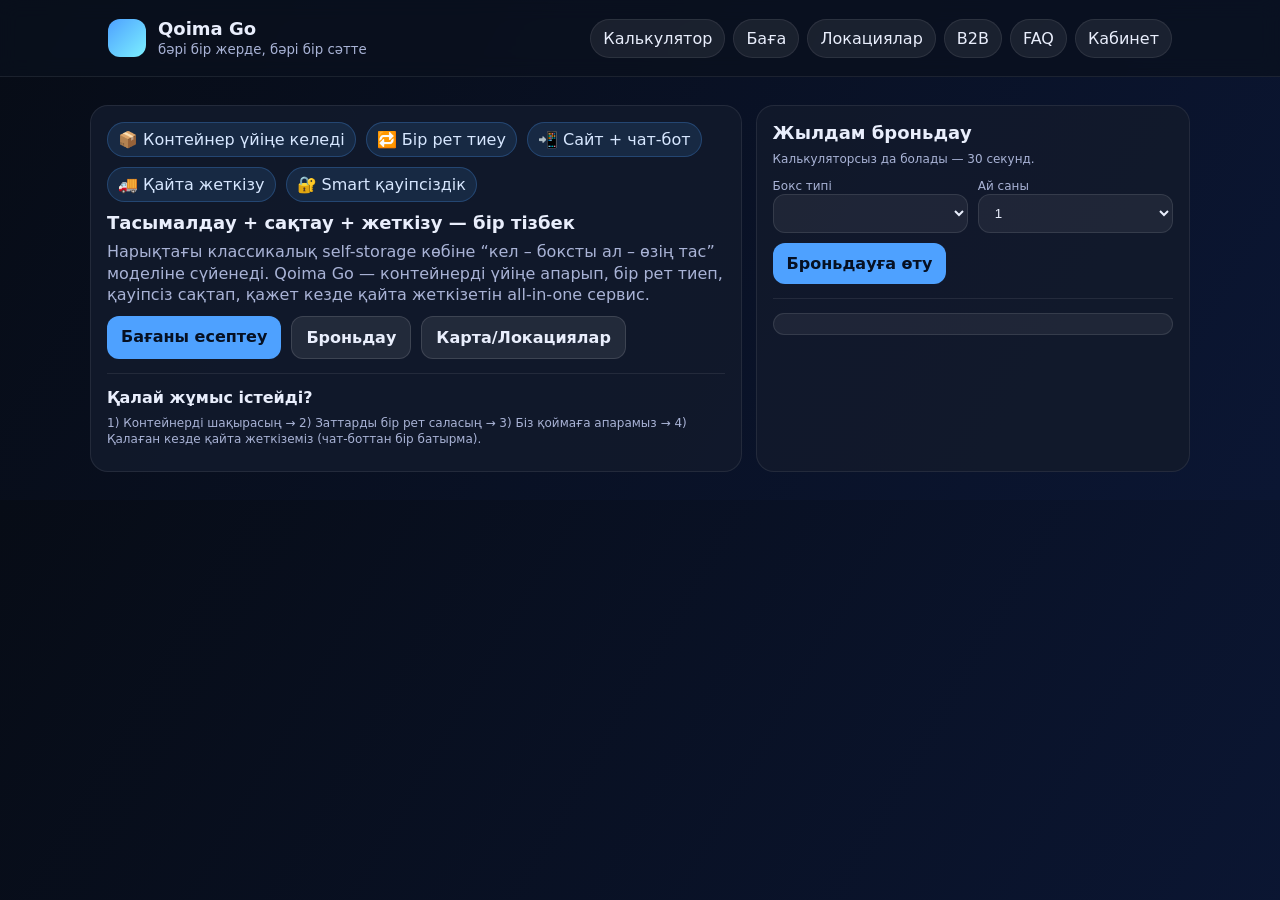
<file: index.html>
<!doctype html>
<html lang="kk">
<head>
  <meta charset="utf-8" />
  <meta name="viewport" content="width=device-width,initial-scale=1" />
  <title>Qoima Go — бәрі бір жерде</title>
  <link rel="stylesheet" href="assets/style.css" />
</head>
<body>
<header class="nav">
  <div class="container nav-inner">
    <div class="brand">
      <div class="logo"></div>
      <div>
        <h1>Qoima Go</h1>
        <small>бәрі бір жерде, бәрі бір сәтте</small>
      </div>
    </div>
    <nav class="menu">
      <a class="pill" href="calculator.html">Калькулятор</a>
      <a class="pill" href="pricing.html">Баға</a>
      <a class="pill" href="locations.html">Локациялар</a>
      <a class="pill" href="b2b.html">B2B</a>
      <a class="pill" href="faq.html">FAQ</a>
      <a class="pill" href="cabinet.html">Кабинет</a>
    </nav>
  </div>
</header>

<main class="container hero">
  <div class="grid">
    <div class="card">
      <div class="kpi">
        <span class="badge">📦 Контейнер үйіңе келеді</span>
        <span class="badge">🔁 Бір рет тиеу</span>
        <span class="badge">📲 Сайт + чат-бот</span>
        <span class="badge">🚚 Қайта жеткізу</span>
        <span class="badge">🔐 Smart қауіпсіздік</span>
      </div>
      <h2 style="margin-top:10px">Тасымалдау + сақтау + жеткізу — бір тізбек</h2>
      <p>
        Нарықтағы классикалық self-storage көбіне “кел – боксты ал – өзің тас” моделіне сүйенеді.
        Qoima Go — контейнерді үйіңе апарып, бір рет тиеп, қауіпсіз сақтап, қажет кезде қайта жеткізетін all-in-one сервис.
      </p>

      <div class="btns">
        <a class="btn" href="calculator.html">Бағаны есептеу</a>
        <a class="btn alt" href="book.html">Броньдау</a>
        <a class="btn alt" href="locations.html">Карта/Локациялар</a>
      </div>

      <div class="hr"></div>
      <h3>Қалай жұмыс істейді?</h3>
      <p class="mini">
        1) Контейнерді шақырасың → 2) Заттарды бір рет саласың → 3) Біз қоймаға апарамыз →
        4) Қалаған кезде қайта жеткіземіз (чат-боттан бір батырма).
      </p>
    </div>

    <div class="card">
      <h2>Жылдам броньдау</h2>
      <p class="mini">Калькуляторсыз да болады — 30 секунд.</p>
      <div class="row">
        <div>
          <label>Бокс типі</label>
          <select id="quickBox"></select>
        </div>
        <div>
          <label>Ай саны</label>
          <select id="quickMonths">
            <option>1</option><option>2</option><option>3</option><option>6</option><option>12</option>
          </select>
        </div>
      </div>
      <div class="btns">
        <a class="btn" id="quickGo" href="book.html">Броньдауға өту</a>
      </div>

      <div class="hr"></div>
      <div class="notice mini">


      <!-- ЧАТ-БОТ (мысал: Elfsight) -->
      <!--
     <script src="assets/data.js"></script>
<script src="assets/app.js"></script>
<script src="assets/chatbot.js"></script>

  <div class="footer">© Qoima Go • Алматы • 24/7 онлайн сервис</div>
</main>

<script src="assets/data.js"></script>
<script src="assets/app.js"></script>
<script>
  const boxSel = document.getElementById("quickBox");
  window.QOIMA.boxTypes.forEach(b=>{
    const o=document.createElement("option");
    o.value=b.id; o.textContent=`${b.title} • ${b.sqm} м²`;
    boxSel.appendChild(o);
  });
  document.getElementById("quickGo").addEventListener("click",(e)=>{
    e.preventDefault();
    const box = boxSel.value;
    const months = document.getElementById("quickMonths").value;
    location.href = `book.html?box=${encodeURIComponent(box)}&months=${encodeURIComponent(months)}`;
  });
</script>
</body>
</html>
</file>
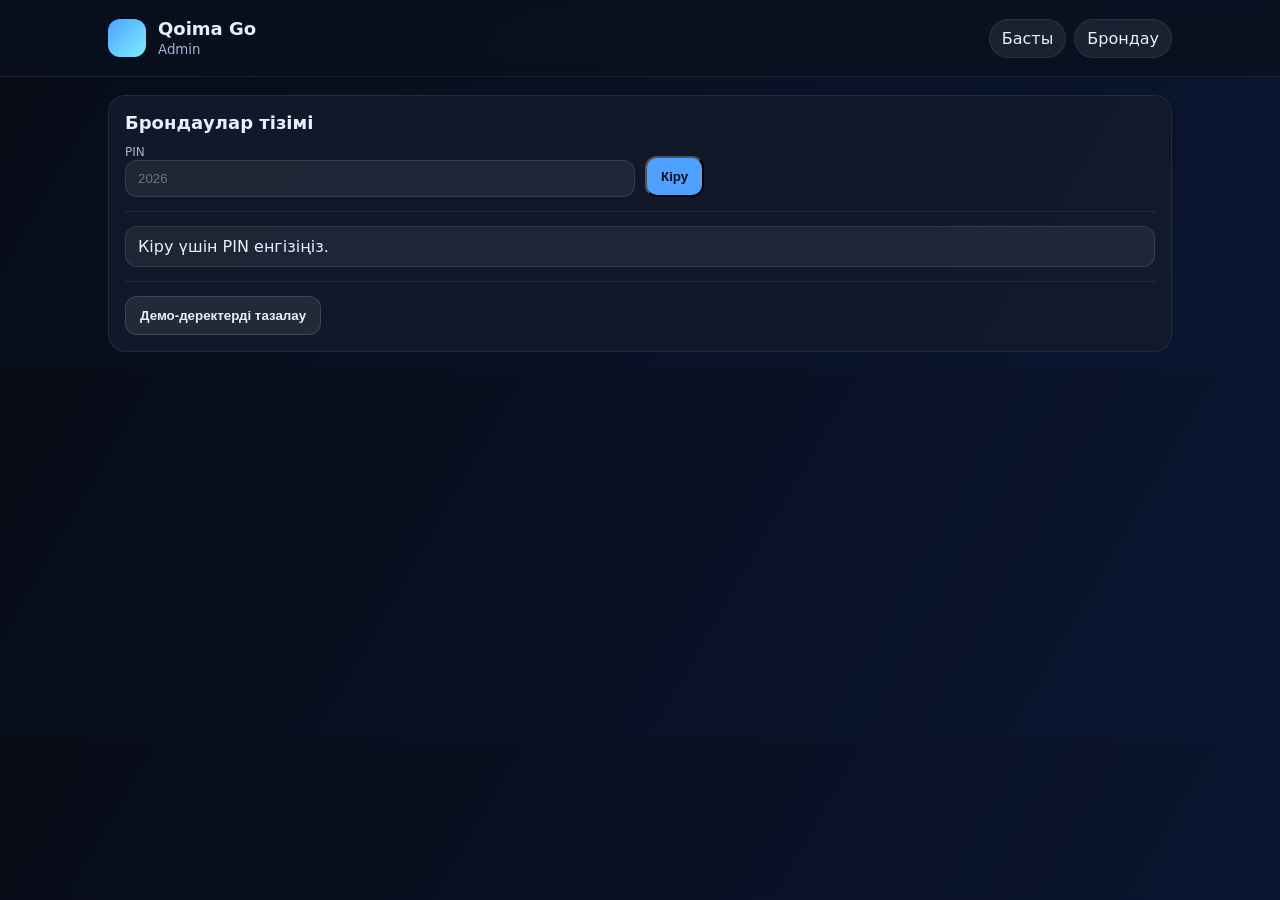
<file: admin.html>
<!doctype html><html lang="kk"><head>
<meta charset="utf-8"/><meta name="viewport" content="width=device-width,initial-scale=1"/>
<title>Admin • Qoima Go</title>
<link rel="stylesheet" href="assets/style.css"/>
</head><body>
<header class="nav"><div class="container nav-inner">
  <div class="brand"><div class="logo"></div><div><h1>Qoima Go</h1><small>Admin</small></div></div>
  <nav class="menu">
    <a class="pill" href="index.html">Басты</a>
    <a class="pill" href="book.html">Брондау</a>
  </nav>
</div></header>

<main class="container">
  <div class="card">
    <h2>Брондаулар тізімі</h2>
    <div class="row">
      <div><label>PIN</label><input id="pin" type="password" placeholder="2026"/></div>
      <div style="display:flex;align-items:flex-end"><button class="btn" id="open">Кіру</button></div>
    </div>
    <div class="hr"></div>
    <div id="out"><div class="notice">Кіру үшін PIN енгізіңіз.</div></div>
    <div class="hr"></div>
    <button class="btn alt" id="wipe" type="button">Демо-деректерді тазалау</button>
  </div>
</main>

<script src="assets/data.js"></script>
<script src="assets/app.js"></script>
<script>
  $("#open").addEventListener("click", ()=>{
    if($("#pin").value !== window.QOIMA.adminPin){
      $("#out").innerHTML = `<div class="notice bad">PIN қате.</div>`;
      return;
    }
    QOIMA_APP.renderAdmin($("#out"));
  });
  $("#wipe").addEventListener("click", ()=>{
    localStorage.removeItem("qoimago_bookings");
    alert("Тазаланды.");
    location.reload();
  });
</script>
</body></html>
</file>
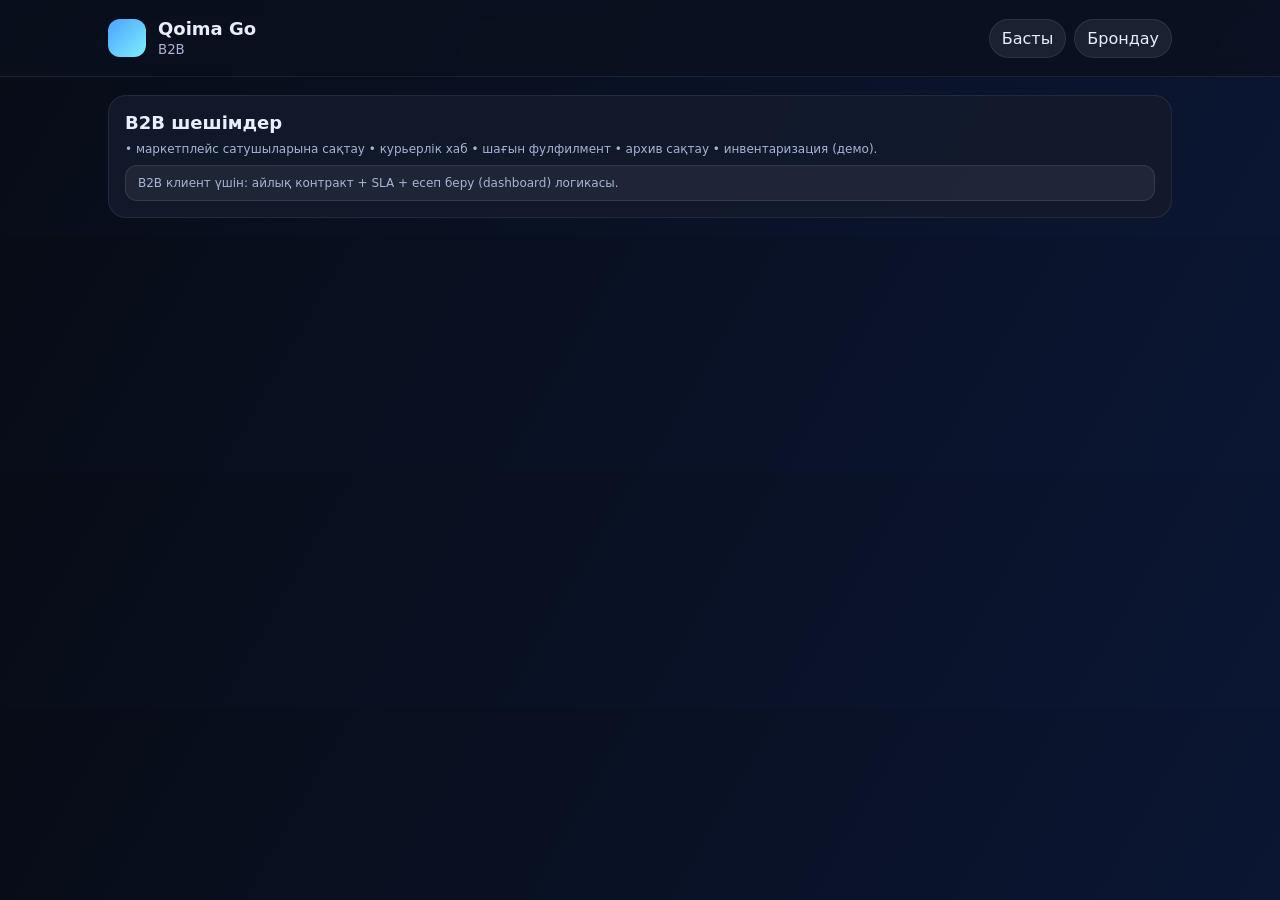
<file: b2b.html>
<!-- b2b.html -->
<!doctype html><html lang="kk"><head>
<meta charset="utf-8"/><meta name="viewport" content="width=device-width,initial-scale=1"/>
<title>B2B • Qoima Go</title><link rel="stylesheet" href="assets/style.css"/></head><body>
<header class="nav"><div class="container nav-inner">
  <div class="brand"><div class="logo"></div><div><h1>Qoima Go</h1><small>B2B</small></div></div>
  <nav class="menu"><a class="pill" href="index.html">Басты</a><a class="pill" href="book.html">Брондау</a></nav>
</div></header>
<main class="container">
  <div class="card">
    <h2>B2B шешімдер</h2>
    <p class="mini">
      • маркетплейс сатушыларына сақтау • курьерлік хаб • шағын фулфилмент • архив сақтау • инвентаризация (демо).
    </p>
    <div class="notice mini">B2B клиент үшін: айлық контракт + SLA + есеп беру (dashboard) логикасы.</div>
  </div>
</main></body></html>
</file>
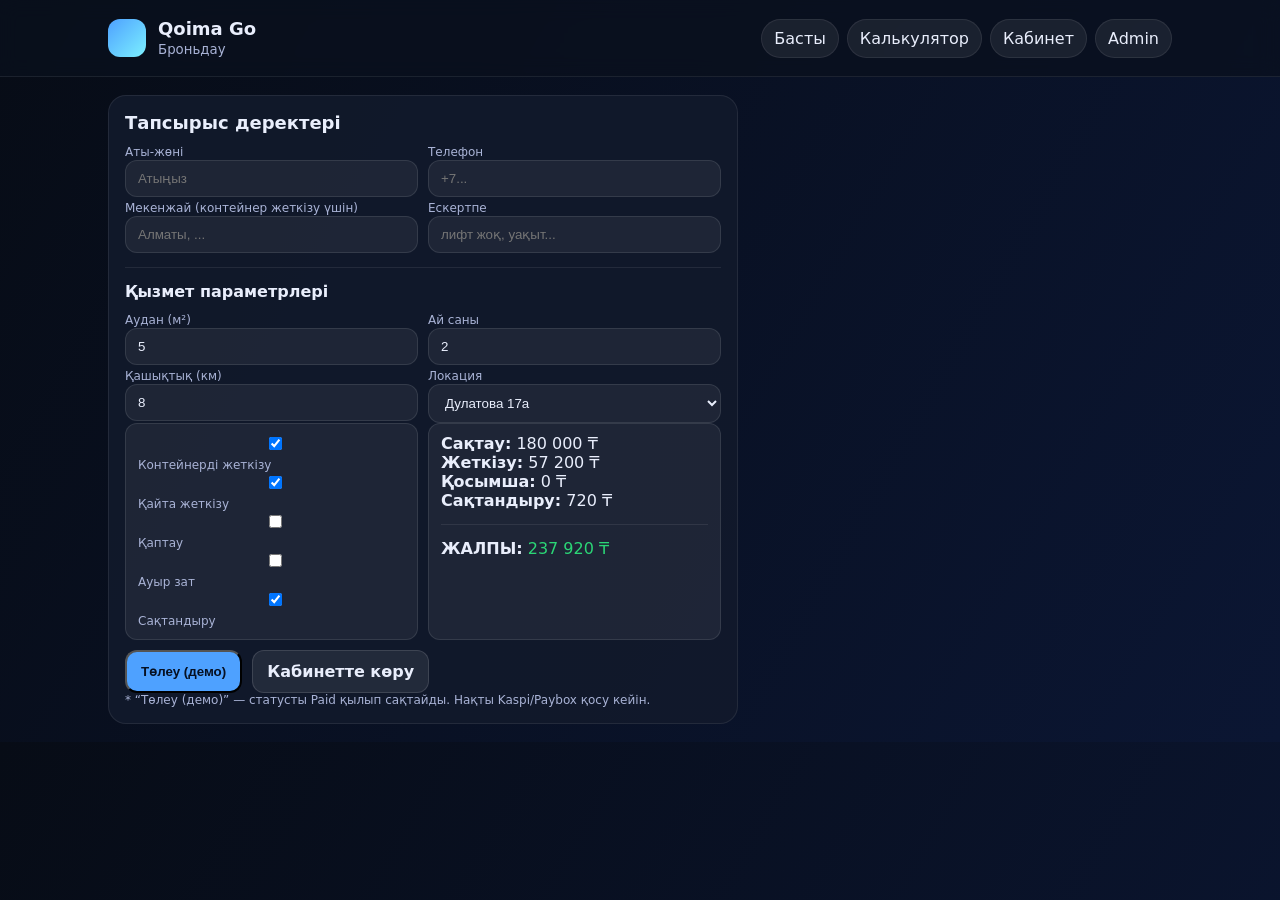
<file: book.html>
<!doctype html><html lang="kk"><head>
<meta charset="utf-8"/><meta name="viewport" content="width=device-width,initial-scale=1"/>
<title>Броньдау • Qoima Go</title>
<link rel="stylesheet" href="assets/style.css"/>
</head><body>
<header class="nav"><div class="container nav-inner">
  <div class="brand"><div class="logo"></div><div><h1>Qoima Go</h1><small>Броньдау</small></div></div>
  <nav class="menu">
    <a class="pill" href="index.html">Басты</a><a class="pill" href="calculator.html">Калькулятор</a>
    <a class="pill" href="cabinet.html">Кабинет</a><a class="pill" href="admin.html">Admin</a>
  </nav>
</div></header>

<main class="container">
  <div class="grid">
    <div class="card">
      <h2>Тапсырыс деректері</h2>
      <div class="row">
        <div><label>Аты-жөні</label><input id="name" placeholder="Атыңыз"/></div>
        <div><label>Телефон</label><input id="phone" placeholder="+7..."/></div>
      </div>
      <div class="row">
        <div><label>Мекенжай (контейнер жеткізу үшін)</label><input id="addr" placeholder="Алматы, ..."/></div>
        <div><label>Ескертпе</label><input id="note" placeholder="лифт жоқ, уақыт..." /></div>
      </div>

      <div class="hr"></div>
      <h3>Қызмет параметрлері</h3>
      <div class="row">
        <div><label>Аудан (м²)</label><input id="sqm" type="number" min="1" value="5"/></div>
        <div><label>Ай саны</label><input id="months" type="number" min="1" value="2"/></div>
      </div>
      <div class="row">
        <div><label>Қашықтық (км)</label><input id="km" type="number" min="0" value="8"/></div>
        <div><label>Локация</label><select id="loc"></select></div>
      </div>
      <div class="row">
        <div class="notice">
          <label><input id="d" type="checkbox" checked/> Контейнерді жеткізу</label><br/>
          <label><input id="r" type="checkbox" checked/> Қайта жеткізу</label><br/>
          <label><input id="p" type="checkbox"/> Қаптау</label><br/>
          <label><input id="h" type="checkbox"/> Ауыр зат</label><br/>
          <label><input id="i" type="checkbox" checked/> Сақтандыру</label>
        </div>
        <div class="notice" id="summary"></div>
      </div>

      <div class="btns">
        <button class="btn" id="payBtn" type="button">Төлеу (демо)</button>
        <a class="btn alt" href="cabinet.html">Кабинетте көру</a>
      </div>
      <div class="mini">* “Төлеу (демо)” — статусты Paid қылып сақтайды. Нақты Kaspi/Paybox қосу кейін.</div>
    </div>

   

<script src="assets/data.js"></script>
<script src="assets/app.js"></script>
<script>
  const params = new URLSearchParams(location.search);
  const locSel = $("#loc");
  window.QOIMA.locations.forEach((l,i)=>{
    const o=document.createElement("option");
    o.value=i; o.textContent=l.name;
    locSel.appendChild(o);
  });

  // if passed from calculator
  if(params.get("sqm")) $("#sqm").value = params.get("sqm");
  if(params.get("months")) $("#months").value = params.get("months");
  if(params.get("km")) $("#km").value = params.get("km");
  if(params.get("loc")) $("#loc").value = params.get("loc");

  ["d","r","p","h","i"].forEach(k=>{
    if(params.get(k) !== null) $("#"+k).checked = params.get(k)==="1";
  });

  // if box selected
  if(params.get("box")){
    const box = window.QOIMA.boxTypes.find(b=>b.id===params.get("box"));
    if(box) $("#sqm").value = box.sqm;
  }

  function render(){
    const sqm = Number($("#sqm").value);
    const months = Number($("#months").value);
    const km = Number($("#km").value);
    const q = QOIMA_APP.calcQuote({
      sqm, months, km,
      needDelivery: $("#d").checked,
      needReturn: $("#r").checked,
      packing: $("#p").checked,
      heavy: $("#h").checked,
      insured: $("#i").checked
    });

    $("#summary").innerHTML = `
      <div><b>Сақтау:</b> ${QOIMA_APP.money(q.storage)}</div>
      <div><b>Жеткізу:</b> ${QOIMA_APP.money(q.delivery)}</div>
      <div><b>Қосымша:</b> ${QOIMA_APP.money(q.extras)}</div>
      <div><b>Сақтандыру:</b> ${QOIMA_APP.money(q.insurance)}</div>
      <div class="hr"></div>
      <div><b>ЖАЛПЫ:</b> <span class="ok">${QOIMA_APP.money(q.total)}</span></div>
    `;
    return q;
  }
  $$("input,select").forEach(x=>x.addEventListener("input",render));
  render();

  $("#payBtn").addEventListener("click", ()=>{
    const q = render();
    const b = {
      createdAt: new Date().toLocaleString("ru-RU"),
      name: $("#name").value.trim() || "Аноним",
      phone: $("#phone").value.trim() || "",
      address: $("#addr").value.trim() || "",
      note: $("#note").value.trim() || "",
      sqm: Number($("#sqm").value),
      months: Number($("#months").value),
      km: Number($("#km").value),
      loc: Number($("#loc").value),
      locName: window.QOIMA.locations[Number($("#loc").value)]?.name || "",
      needDelivery: $("#d").checked,
      needReturn: $("#r").checked,
      packing: $("#p").checked,
      heavy: $("#h").checked,
      insured: $("#i").checked,
      boxLabel: "Custom",
      total: q.total,
      status: "Paid"
    };
    QOIMA_APP.upsertBooking(b);
    alert("Төлем (демо) өтті ✅ Кабинеттен көре аласыз.");
    location.href="cabinet.html";
  });
</script>
</body></html>
</file>
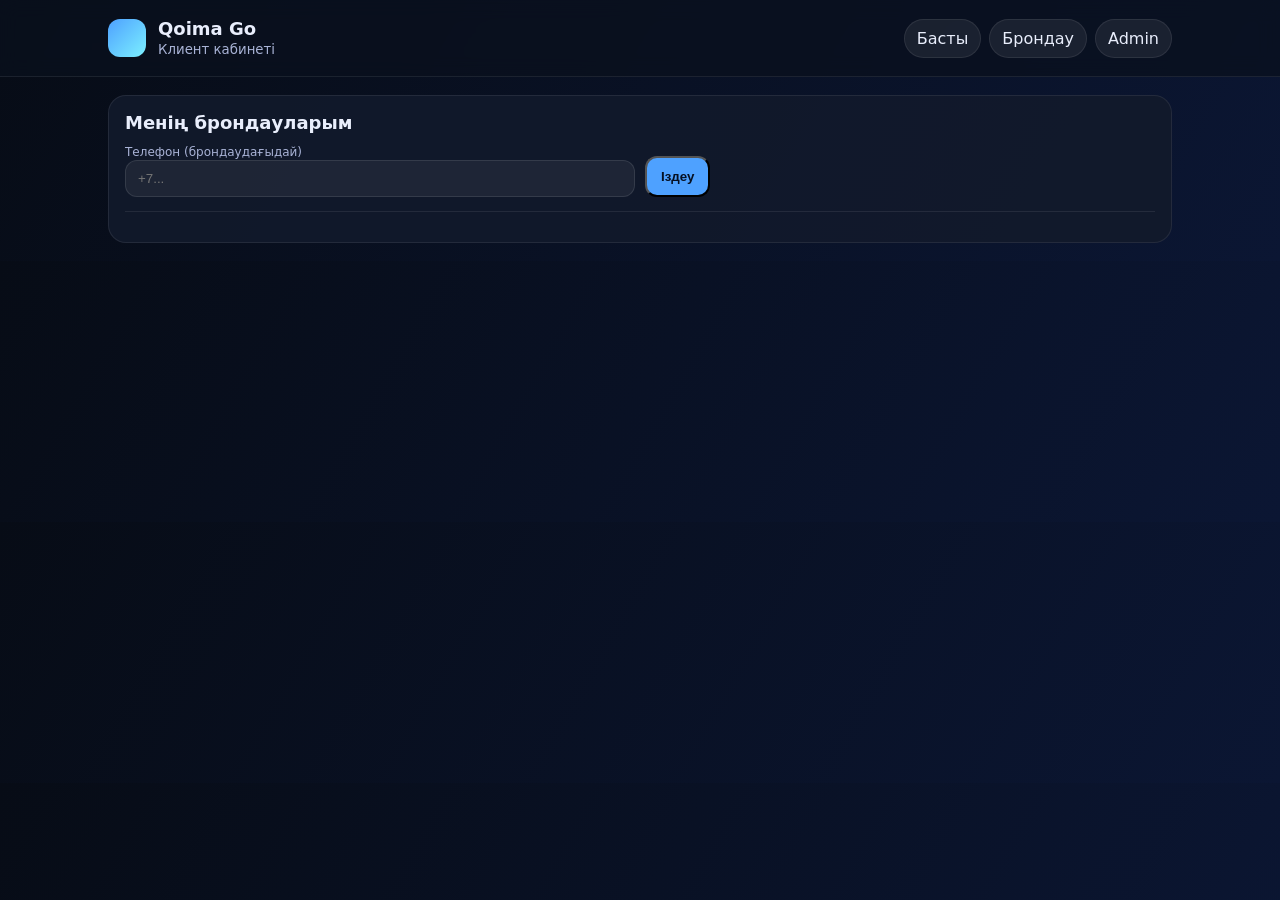
<file: cabinet.html>
<!doctype html><html lang="kk"><head>
<meta charset="utf-8"/><meta name="viewport" content="width=device-width,initial-scale=1"/>
<title>Кабинет • Qoima Go</title>
<link rel="stylesheet" href="assets/style.css"/>
</head><body>
<header class="nav"><div class="container nav-inner">
  <div class="brand"><div class="logo"></div><div><h1>Qoima Go</h1><small>Клиент кабинеті</small></div></div>
  <nav class="menu">
    <a class="pill" href="index.html">Басты</a><a class="pill" href="book.html">Брондау</a><a class="pill" href="admin.html">Admin</a>
  </nav>
</div></header>

<main class="container">
  <div class="card">
    <h2>Менің брондауларым</h2>
    <div class="row">
      <div>
        <label>Телефон (брондаудағыдай)</label>
        <input id="phone" placeholder="+7..." />
      </div>
      <div style="display:flex;align-items:flex-end">
        <button class="btn" id="find" type="button">Іздеу</button>
      </div>
    </div>
    <div class="hr"></div>
    <div id="out"></div>
  </div>
</main>

<script src="assets/data.js"></script>
<script src="assets/app.js"></script>
<script>
  $("#find").addEventListener("click", ()=>{
    const phone = $("#phone").value.trim();
    const items = QOIMA_APP.getMyBookings(phone);
    if(items.length===0){
      $("#out").innerHTML = `<div class="notice">Бұл телефонға брондау табылмады.</div>`;
      return;
    }
    $("#out").innerHTML = `
      <table>
        <thead><tr><th>Күні</th><th>Деталь</th><th>Сома</th><th>Статус</th></tr></thead>
        <tbody>
          ${items.slice().reverse().map(x=>`
            <tr>
              <td class="mini">${x.createdAt}</td>
              <td class="mini">${x.sqm}м² • ${x.months} ай • ${x.locName}</td>
              <td><b>${QOIMA_APP.money(x.total)}</b></td>
              <td class="${x.status==='Paid'?'ok':''}">${x.status}</td>
            </tr>`).join("")}
        </tbody>
      </table>
    `;
  });
</script>
</body></html>
</file>
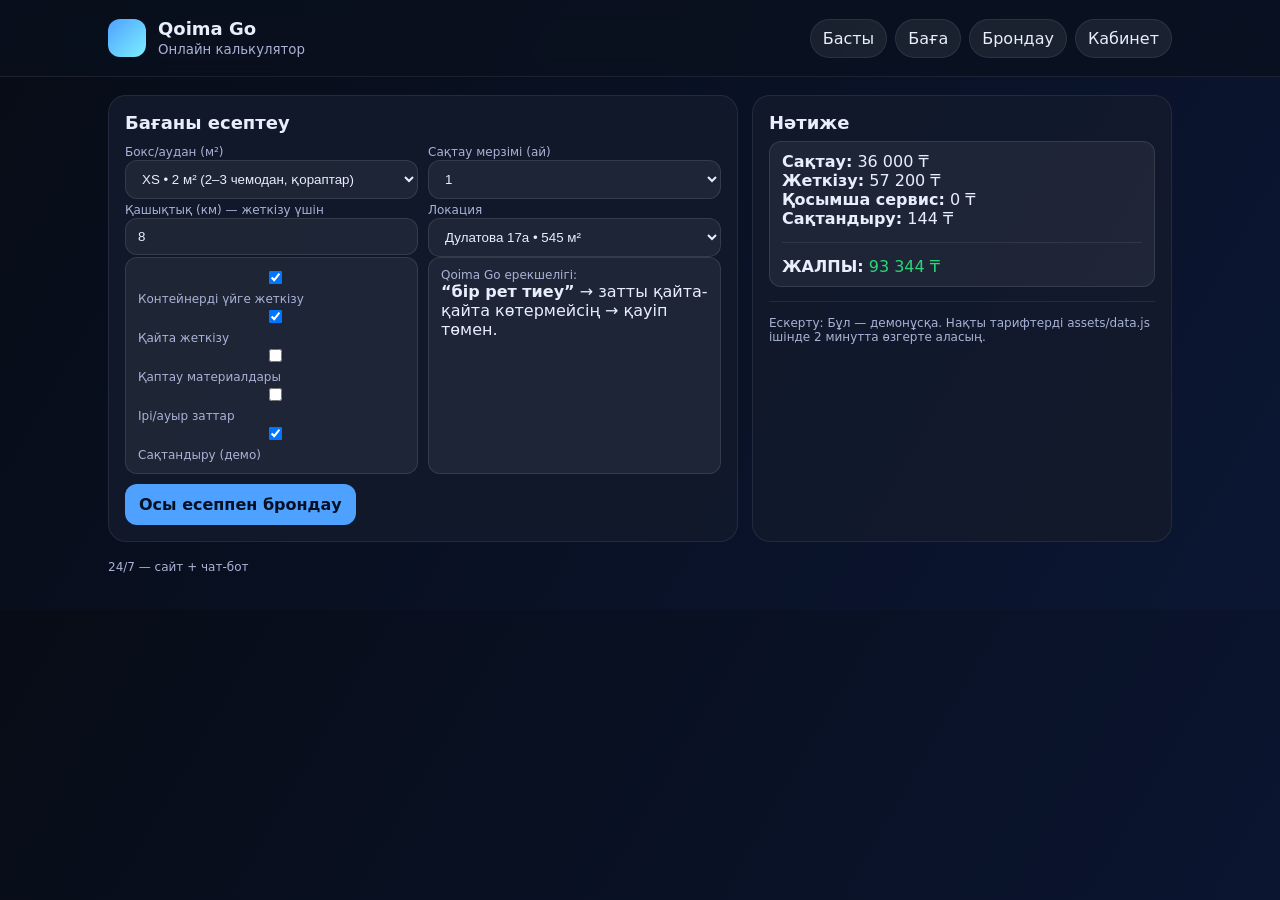
<file: calculator.html>
<!doctype html><html lang="kk"><head>
<meta charset="utf-8"/><meta name="viewport" content="width=device-width,initial-scale=1"/>
<title>Калькулятор • Qoima Go</title>
<link rel="stylesheet" href="assets/style.css"/>
</head><body>
<header class="nav"><div class="container nav-inner">
  <div class="brand"><div class="logo"></div><div><h1>Qoima Go</h1><small>Онлайн калькулятор</small></div></div>
  <nav class="menu">
    <a class="pill" href="index.html">Басты</a><a class="pill" href="pricing.html">Баға</a>
    <a class="pill" href="book.html">Брондау</a><a class="pill" href="cabinet.html">Кабинет</a>
  </nav>
</div></header>

<main class="container">
  <div class="grid">
    <div class="card">
      <h2>Бағаны есептеу</h2>

      <div class="row">
        <div>
          <label>Бокс/аудан (м²)</label>
          <select id="sqmSel"></select>
        </div>
        <div>
          <label>Сақтау мерзімі (ай)</label>
          <select id="months">
            <option value="1">1</option><option value="2">2</option><option value="3">3</option>
            <option value="6">6</option><option value="12">12</option>
          </select>
        </div>
      </div>

      <div class="row">
        <div>
          <label>Қашықтық (км) — жеткізу үшін</label>
          <input id="km" type="number" value="8" min="0"/>
        </div>
        <div>
          <label>Локация</label>
          <select id="loc"></select>
        </div>
      </div>

      <div class="row">
        <div class="notice">
          <label><input id="needDelivery" type="checkbox" checked/> Контейнерді үйге жеткізу</label><br/>
          <label><input id="needReturn" type="checkbox" checked/> Қайта жеткізу</label><br/>
          <label><input id="packing" type="checkbox"/> Қаптау материалдары</label><br/>
          <label><input id="heavy" type="checkbox"/> Ірі/ауыр заттар</label><br/>
          <label><input id="insured" type="checkbox" checked/> Сақтандыру (демо)</label>
        </div>
        <div class="notice">
          <div class="mini">Qoima Go ерекшелігі:</div>
          <b>“бір рет тиеу”</b> → затты қайта-қайта көтермейсің → қауіп төмен.
        </div>
      </div>

      <div class="btns">
        <a class="btn" id="goBook" href="book.html">Осы есеппен брондау</a>
      </div>
    </div>

    <div class="card">
      <h2>Нәтиже</h2>
      <div id="out" class="notice"></div>
      <div class="hr"></div>
      <div class="mini">
        Ескерту: Бұл — демонұсқа. Нақты тарифтерді assets/data.js ішінде 2 минутта өзгерте аласың.
      </div>
    </div>
  </div>

  <div class="footer">24/7 — сайт + чат-бот</div>
</main>

<script src="assets/data.js"></script>
<script src="assets/app.js"></script>
<script>
  // init selects
  const sqmSel = $("#sqmSel");
  window.QOIMA.boxTypes.forEach(b=>{
    const o=document.createElement("option");
    o.value=b.sqm; o.textContent=`${b.title} • ${b.sqm} м² (${b.fits})`;
    sqmSel.appendChild(o);
  });
  const locSel = $("#loc");
  window.QOIMA.locations.forEach((l,i)=>{
    const o=document.createElement("option");
    o.value=i; o.textContent=`${l.name} • ${l.area} м²`;
    locSel.appendChild(o);
  });

  function render(){
    const sqm = Number(sqmSel.value);
    const months = Number($("#months").value);
    const km = Number($("#km").value);
    const needDelivery = $("#needDelivery").checked;
    const needReturn = $("#needReturn").checked;
    const packing = $("#packing").checked;
    const heavy = $("#heavy").checked;
    const insured = $("#insured").checked;

    const q = QOIMA_APP.calcQuote({sqm, months, km, needDelivery, needReturn, packing, heavy, insured});
    $("#out").innerHTML = `
      <div><b>Сақтау:</b> ${QOIMA_APP.money(q.storage)}</div>
      <div><b>Жеткізу:</b> ${QOIMA_APP.money(q.delivery)}</div>
      <div><b>Қосымша сервис:</b> ${QOIMA_APP.money(q.extras)}</div>
      <div><b>Сақтандыру:</b> ${QOIMA_APP.money(q.insurance)}</div>
      <div class="hr"></div>
      <div><b>ЖАЛПЫ:</b> <span class="ok">${QOIMA_APP.money(q.total)}</span></div>
    `;

    $("#goBook").href = `book.html?sqm=${sqm}&months=${months}&km=${km}`
      + `&d=${needDelivery?1:0}&r=${needReturn?1:0}&p=${packing?1:0}&h=${heavy?1:0}&i=${insured?1:0}`
      + `&loc=${encodeURIComponent($("#loc").value)}`;
  }

  $$("input,select").forEach(x=>x.addEventListener("input",render));
  render();
</script>
</body></html>
</file>
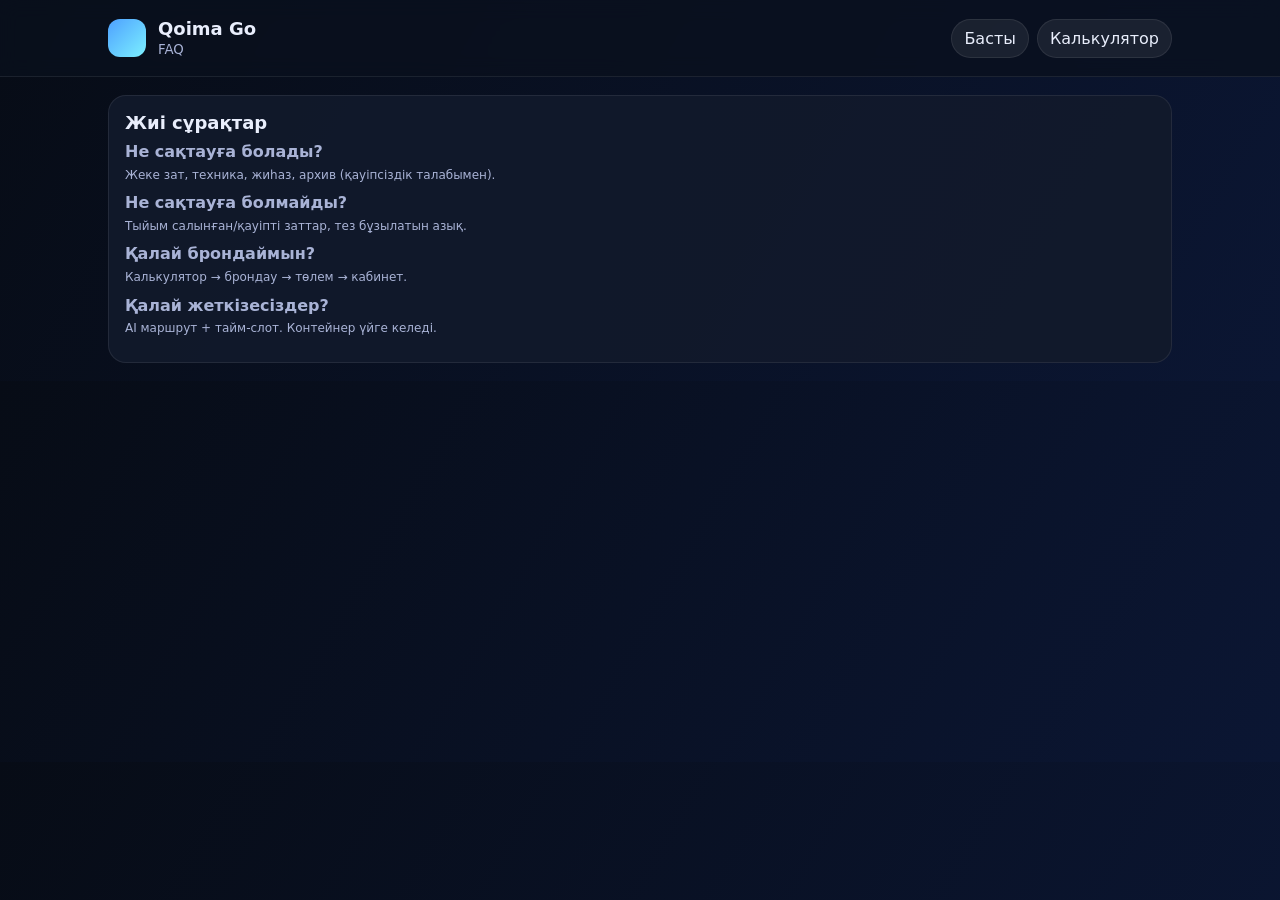
<file: faq.html>
<!-- faq.html -->
<!doctype html><html lang="kk"><head>
<meta charset="utf-8"/><meta name="viewport" content="width=device-width,initial-scale=1"/>
<title>FAQ • Qoima Go</title><link rel="stylesheet" href="assets/style.css"/></head><body>
<header class="nav"><div class="container nav-inner">
  <div class="brand"><div class="logo"></div><div><h1>Qoima Go</h1><small>FAQ</small></div></div>
  <nav class="menu"><a class="pill" href="index.html">Басты</a><a class="pill" href="calculator.html">Калькулятор</a></nav>
</div></header>
<main class="container">
  <div class="card">
    <h2>Жиі сұрақтар</h2>
    <p><b>Не сақтауға болады?</b><br><span class="mini">Жеке зат, техника, жиһаз, архив (қауіпсіздік талабымен).</span></p>
    <p><b>Не сақтауға болмайды?</b><br><span class="mini">Тыйым салынған/қауіпті заттар, тез бұзылатын азық.</span></p>
    <p><b>Қалай брондаймын?</b><br><span class="mini">Калькулятор → брондау → төлем → кабинет.</span></p>
    <p><b>Қалай жеткізесіздер?</b><br><span class="mini">AI маршрут + тайм-слот. Контейнер үйге келеді.</span></p>
  </div>
</main></body></html>
</file>
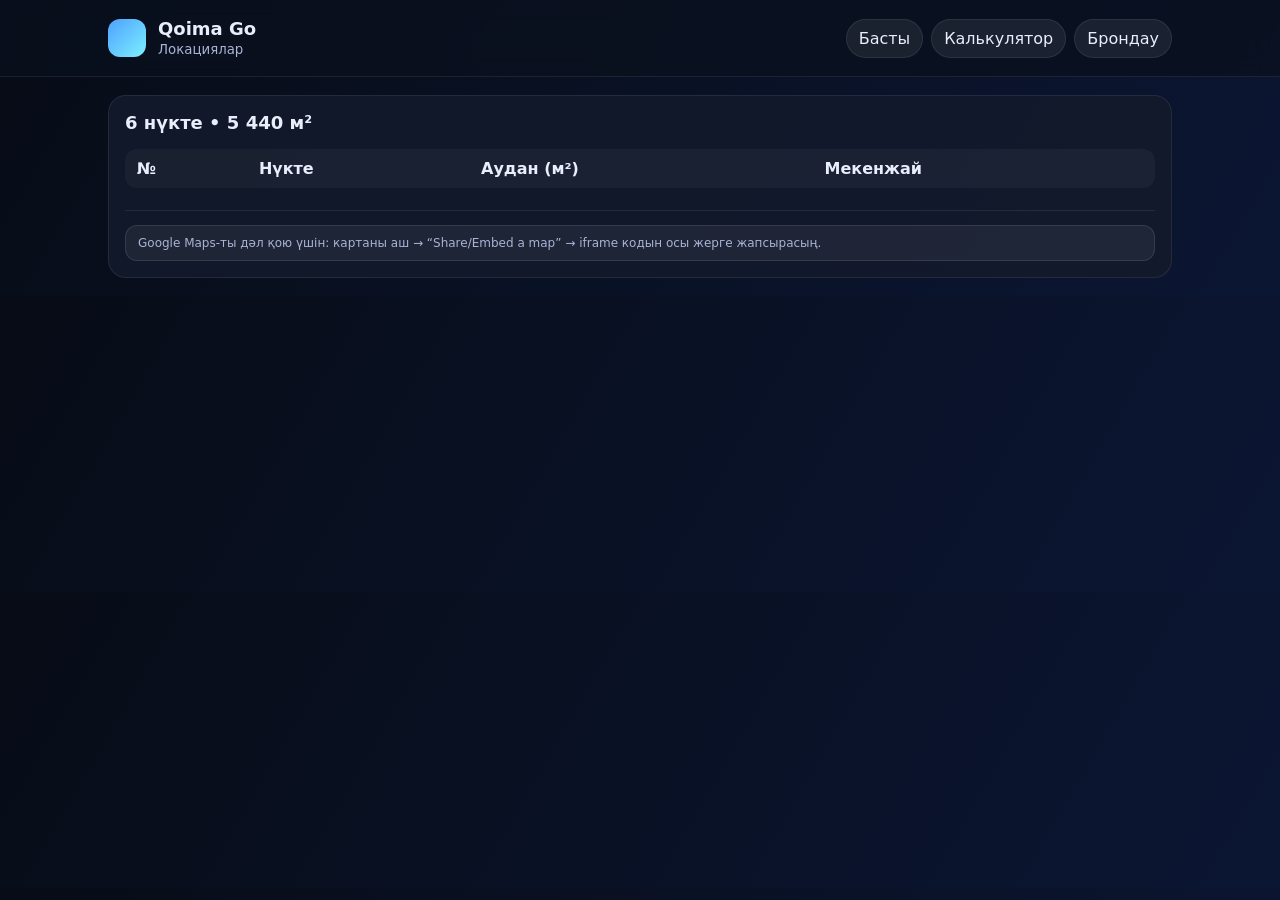
<file: locations.html>
<!doctype html><html lang="kk"><head>
<meta charset="utf-8"/><meta name="viewport" content="width=device-width,initial-scale=1"/>
<title>Локациялар • Qoima Go</title>
<link rel="stylesheet" href="assets/style.css"/>
</head><body>
<header class="nav"><div class="container nav-inner">
  <div class="brand"><div class="logo"></div><div><h1>Qoima Go</h1><small>Локациялар</small></div></div>
  <nav class="menu">
    <a class="pill" href="index.html">Басты</a><a class="pill" href="calculator.html">Калькулятор</a><a class="pill" href="book.html">Брондау</a>
  </nav>
</div></header>

<main class="container">
  <div class="card">
    <h2>6 нүкте • 5 440 м²</h2>
    <div id="locTable"></div>
    <div class="hr"></div>
    <div class="notice mini">
      Google Maps-ты дәл қою үшін: картаны аш → “Share/Embed a map” → iframe кодын осы жерге жапсырасың.
    </div>
    <!-- МАПА iframe осында -->
  </div>
</main>

<script src="assets/data.js"></script>
<script src="assets/app.js"></script>
<script>
  (function(){
    const el = document.getElementById("locTable");
    const locs = (window.QOIMA_DATA && QOIMA_DATA.locations) ? QOIMA_DATA.locations : [];

    el.innerHTML = `
      <table class="tbl">
        <thead>
          <tr>
            <th>№</th>
            <th>Нүкте</th>
            <th>Аудан (м²)</th>
            <th>Мекенжай</th>
          </tr>
        </thead>
        <tbody>
          ${locs.map((l,i)=>`
            <tr>
              <td>${i+1}</td>
              <td><b>${l.name || "-"}</b></td>
              <td>${l.area || "-"}</td>
              <td>${l.addr || l.address || "-"}</td>
            </tr>
          `).join("")}
        </tbody>
      </table>
    `;
  })();
</script>
</body></html>
</file>
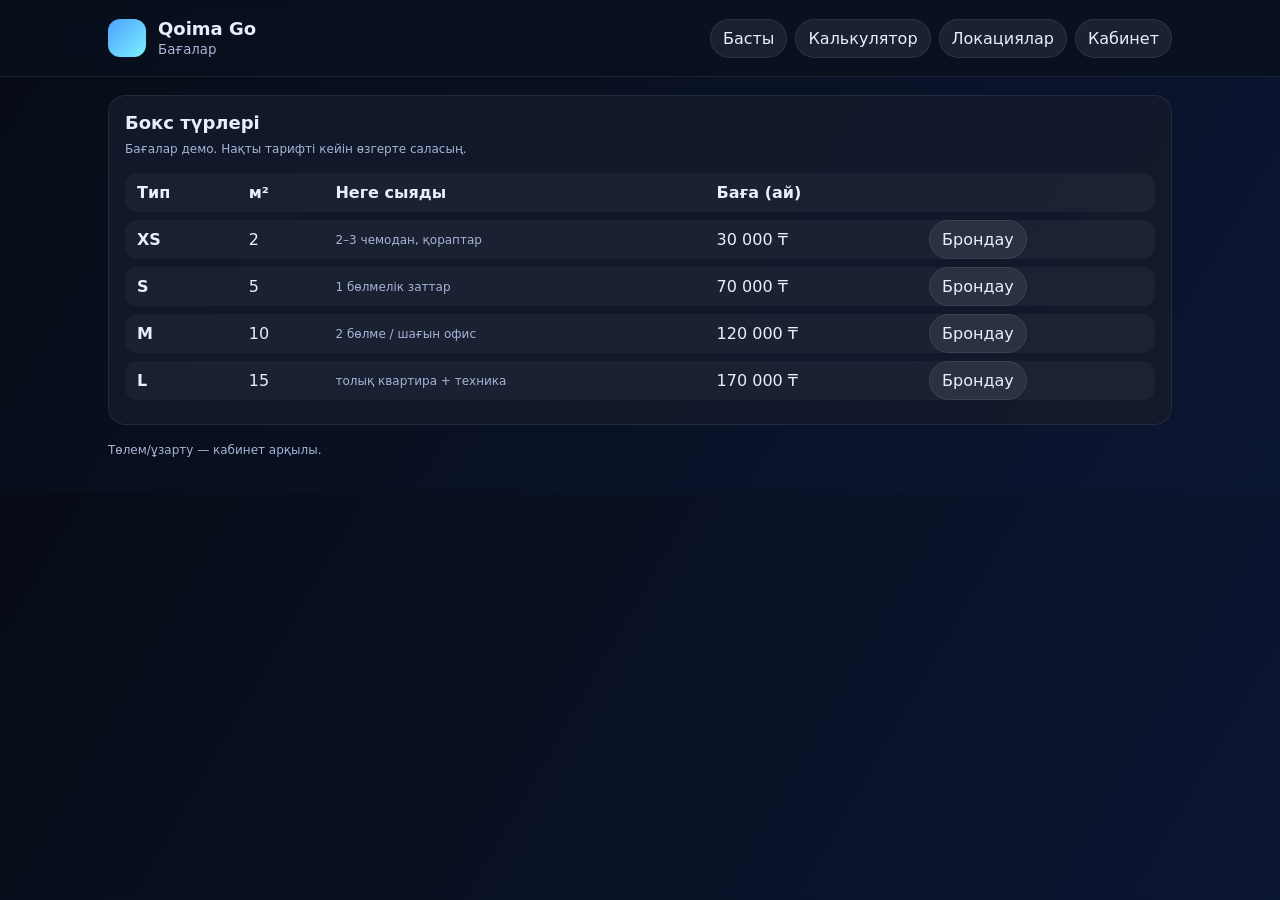
<file: pricing.html>
<!doctype html><html lang="kk"><head>
<meta charset="utf-8"/><meta name="viewport" content="width=device-width,initial-scale=1"/>
<title>Бағалар • Qoima Go</title>
<link rel="stylesheet" href="assets/style.css"/>
</head><body>
<header class="nav"><div class="container nav-inner">
  <div class="brand"><div class="logo"></div><div><h1>Qoima Go</h1><small>Бағалар</small></div></div>
  <nav class="menu">
    <a class="pill" href="index.html">Басты</a><a class="pill" href="calculator.html">Калькулятор</a>
    <a class="pill" href="locations.html">Локациялар</a><a class="pill" href="cabinet.html">Кабинет</a>
  </nav>
</div></header>

<main class="container">
  <div class="card">
    <h2>Бокс түрлері</h2>
    <p class="mini">Бағалар демо. Нақты тарифті кейін өзгерте саласың.</p>
    <div id="boxes"></div>
  </div>
  <div class="footer">Төлем/ұзарту — кабинет арқылы.</div>
</main>

<script src="assets/data.js"></script>
<script src="assets/app.js"></script>
<script> QOIMA_APP.renderBoxes(document.getElementById("boxes")); </script>
</body></html>
</file>
<file: assets/style.css>
/* assets/style.css */
:root{--bg:#0b1220;--card:#121a2c;--txt:#e9eefc;--mut:#a9b3d6;--acc:#4ea1ff;--ok:#2bd576;--bad:#ff5a7a;}
*{box-sizing:border-box} body{margin:0;font-family:system-ui,-apple-system,Segoe UI,Roboto,Arial;background:linear-gradient(120deg,#070c16,#0b1633);color:var(--txt);}
a{color:inherit;text-decoration:none}
.container{max-width:1100px;margin:0 auto;padding:18px}
.nav{position:sticky;top:0;background:rgba(10,16,30,.75);backdrop-filter:blur(10px);border-bottom:1px solid rgba(255,255,255,.08);z-index:9}
.nav-inner{display:flex;align-items:center;justify-content:space-between;gap:14px}
.brand{display:flex;align-items:center;gap:12px}
.logo{width:38px;height:38px;border-radius:12px;background:linear-gradient(135deg,var(--acc),#7cf0ff)}
.brand h1{font-size:18px;margin:0}
.brand small{color:var(--mut)}
.menu{display:flex;flex-wrap:wrap;gap:8px}
.pill{padding:9px 12px;border-radius:999px;background:rgba(255,255,255,.07);border:1px solid rgba(255,255,255,.08)}
.pill:hover{border-color:rgba(78,161,255,.7)}
.hero{padding:28px 0}
.grid{display:grid;grid-template-columns:1.2fr .8fr;gap:14px}
@media(max-width:900px){.grid{grid-template-columns:1fr}}
.card{background:rgba(18,26,44,.9);border:1px solid rgba(255,255,255,.08);border-radius:18px;padding:16px}
.kpi{display:flex;gap:10px;flex-wrap:wrap}
.badge{padding:7px 10px;border-radius:999px;background:rgba(78,161,255,.12);border:1px solid rgba(78,161,255,.25);color:#d7e7ff}
h2{margin:0 0 8px;font-size:18px}
h3{margin:12px 0 8px;font-size:16px}
p{margin:8px 0;color:var(--mut);line-height:1.35}
.btns{display:flex;gap:10px;flex-wrap:wrap;margin-top:10px}
.btn{padding:11px 14px;border-radius:12px;background:var(--acc);color:#061022;font-weight:700}
.btn.alt{background:rgba(255,255,255,.08);color:var(--txt);border:1px solid rgba(255,255,255,.12)}
.row{display:grid;grid-template-columns:repeat(2,1fr);gap:10px}
@media(max-width:700px){.row{grid-template-columns:1fr}}
label{font-size:12px;color:var(--mut)}
input,select,textarea{width:100%;padding:10px 12px;border-radius:12px;background:rgba(255,255,255,.06);border:1px solid rgba(255,255,255,.10);color:var(--txt);outline:none}
textarea{min-height:88px}
table{width:100%;border-collapse:separate;border-spacing:0 8px}
td,th{padding:10px 12px;text-align:left}
tr{background:rgba(255,255,255,.04);border:1px solid rgba(255,255,255,.08)}
tr td:first-child, tr th:first-child{border-top-left-radius:12px;border-bottom-left-radius:12px}
tr td:last-child, tr th:last-child{border-top-right-radius:12px;border-bottom-right-radius:12px}
.mini{font-size:12px;color:var(--mut)}
.ok{color:var(--ok)} .bad{color:var(--bad)}
.hr{height:1px;background:rgba(255,255,255,.08);margin:14px 0}
.footer{padding:18px 0;color:var(--mut);font-size:12px}
.notice{padding:10px 12px;border-radius:12px;background:rgba(255,255,255,.06);border:1px solid rgba(255,255,255,.10)}
</file>
